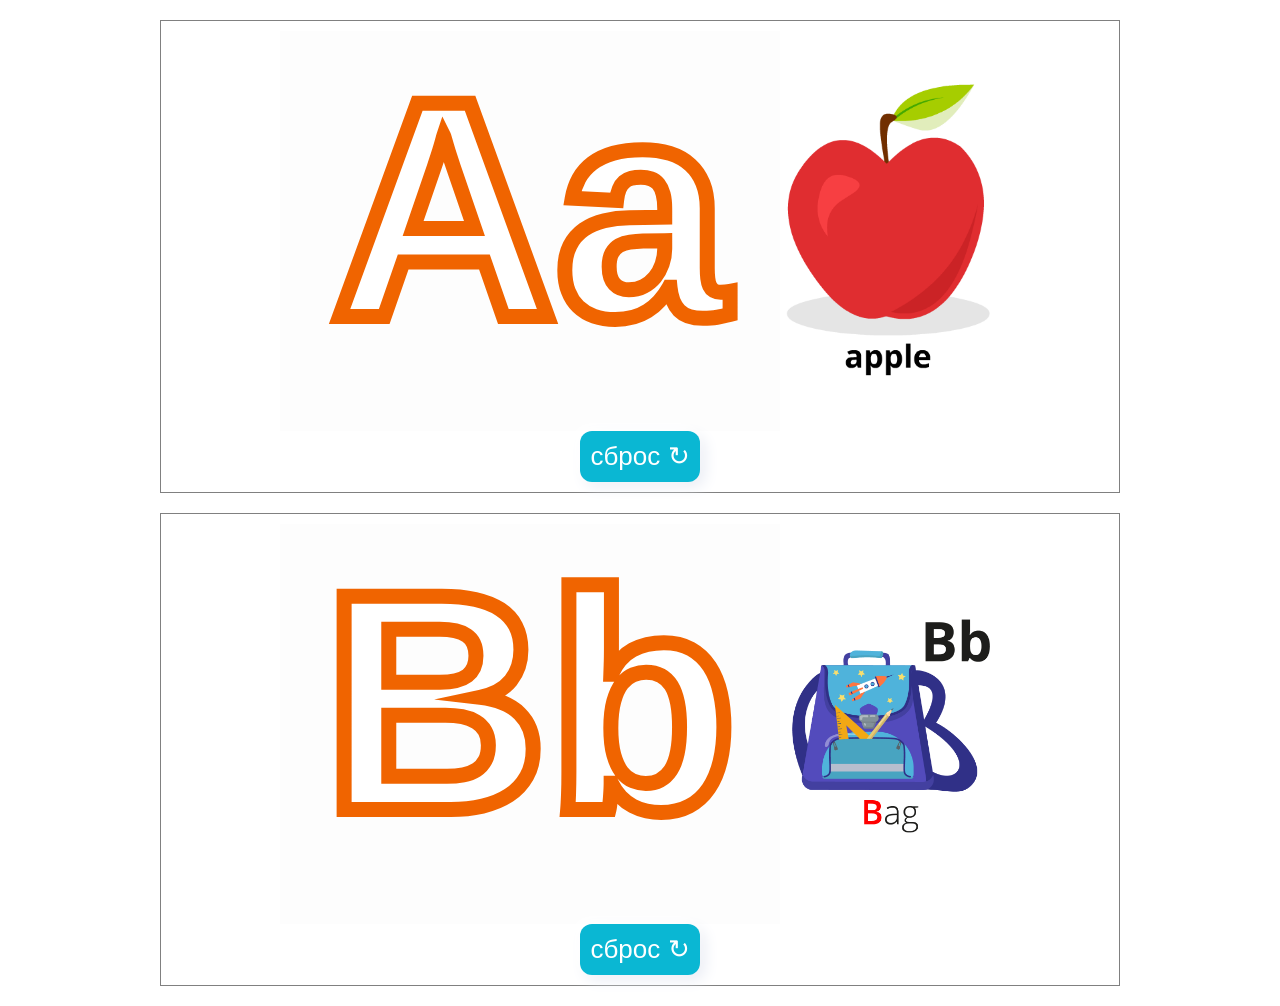
<file: index.html>
<!DOCTYPE HTML>
<html lang="en-US">

<head>
    <meta name="viewport" content="width=device-width">
    <meta charset="UTF-8">
    <title>Compare pixels</title>
    <link rel="stylesheet" href="styles/style.css">
</head>

<body>
    <!--меняем все вхождения letter_A... на нужную букву-->
    <div class="letter_A_wrapper letter_wrapper">
        <div class="letter_img">
            <canvas class="letter_canvas letter_A_canvas"></canvas>
            <!--вставляем нужную картинку-->
            <img src="Images_1/apple.png">
        </div>

        <div class="letter_checkTask">
            <button class="letter_A_reloadTask task1Btn">сброс &#8635; </button>
        </div>
        <!--вставляем нужный аудиофайл-->
        <audio class="letter_audio letter_A_audio" src="sound/A.mp3">
            Your browser does not support the
            <code>audio</code> element.
        </audio>
    </div>

    <div class="letter_B_wrapper letter_wrapper">
        <div class="letter_img">
            <canvas class="letter_canvas letter_B_canvas" id=""></canvas>
            <img src="Images_1/Alphabet_B.png">
        </div>

        <div class="letter_checkTask">
            <button class="letter_B_reloadTask task1Btn">сброс &#8635; </button>
        </div>

        <audio class="letter_Budio letter_B_audio" src="sound/B.mp3">
            Your browser does not support the
            <code>audio</code> element.
        </audio>
    </div>


    <script src="js-data/script.js"></script>
    <script src="js-data/script1.js"></script>
</body>

</html>
</file>
<file: styles/style.css>
body {
    max-width: 1000px;
    margin: auto;
    font-family: 'Open Sans', sans-serif;
}

.letter_wrapper {
    margin: 20px;
    border: 1px solid grey;
    padding: 10px
}

.letter_img {
    display: flex;
    align-items: center;
    justify-content: center;
}

.letter_img>img {
    max-width: 220px;
}

.letter_canvas {
    display: block;
    background: rgb(253, 253, 253);
    cursor: pointer;
    touch-action: none;
}

.letter_checkTask {
    display: flex;
    justify-content: center;
}

.letter_chek_answer {
    display: flex;
    align-items: center;
    font-size: 26px;
}

.letter_chek_answer span {
    font-size: 25px;
}

.task1Btn {
    cursor: pointer;
    transition: all 0.2s ease;
    box-shadow: -5px -5px 15px #ffffff, 5px 5px 15px #e9ecf4;
    border: none;
    border-radius: 12px;
    background-color: #0AB7D3;
    padding: 10px;
    font-size: 26px;
    color: white;
    min-width: 100px;
}

.task1Btn:hover {
    box-shadow: -5px -5px 15px #b8b7b7, 5px 5px 15px #99999b;
}

@media(max-width: 1200px) {
    .letter_img {
        flex-direction: column;
    }
    .letter_img>img {
        max-width: 180px;
    }
}
</file>
